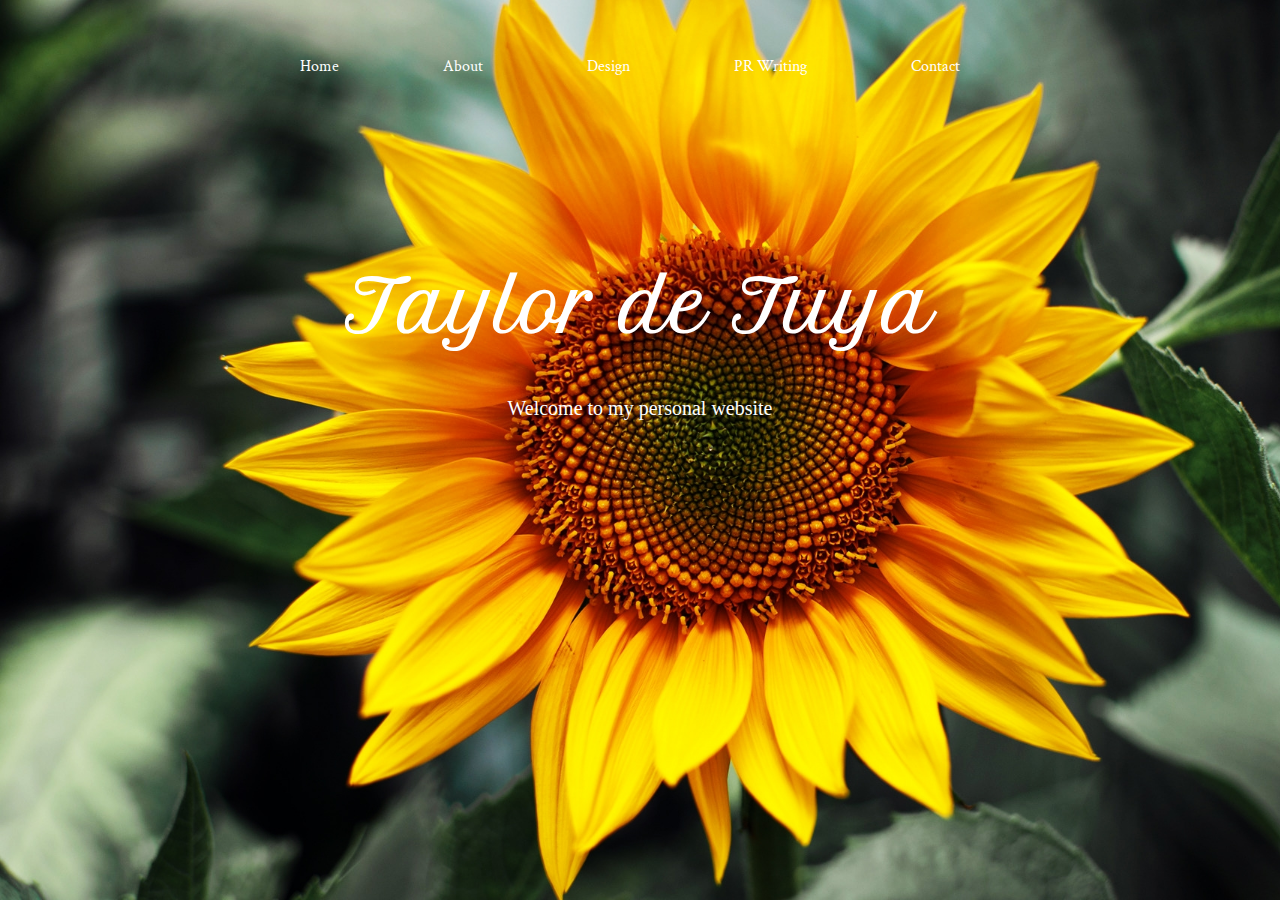
<file: index.html>
<!DOCTYPE html>
<html lang="en">
  <head>
    <meta charset="UTF-8"/>
    <title>Taylor de Tuya</title>
    <meta name="viewport" content="width=device-width, initial-scale=1" />
    <link href="css/mobile.css" rel="stylesheet" media="screen" />
    <link href="css/style.css" rel="stylesheet" media="screen"/>
  </head>

  <body id="index">
      <nav>
        <ul>
          <li><a href="index.html">Home</a></li>
          <li><a href="about.html">About</a></li>
          <li><a href="design.html">Design</a></li>
          <li><a href="writing.html">PR Writing</a></li>
          <li><a href="contact.html">Contact</a></li>
        </ul>
      </nav>

      <main>
        <section id="intro">
        <h1>Taylor de Tuya</h1>
          <p>Welcome to my personal website</p>
        </section>

        <section id="mobile">
          <article>
          <h1>Taylor de Tuya</h1>
            <p>Thank you for visiting my website! Please visit the full website on your desktop or laptop for more info on my design projects, writing samples, and more. For information on my experiece, education, and skills, just click on <a href="http://taylordetuya.me/resume.html">MY RESUME</a>.
          </article>

          <article>
          <h1>Contact me</h1>
            <h2>Phone:</h2>
              <p>(305) 801-3134</p>
          </article>

          <article>
            <h2>Email:</h2>
                <p>TaylordeTuya@yahoo.com</p>
          </article>

          <article>
            <h2>Social Media</h2>
              <p><em>Instagram:</em> <a href="https://www.instagram.com/taylordetuya/">@TaylordeTuya</a></p>
              <p><em>Facebook:</em> <a href="https://www.facebook.com/taylor.detuya">Taylor de Tuya</a></p>
              <p><em>Linked In:</em> <a href="https://www.linkedin.com/in/taylor-de-tuya-17a761a3">Taylor de Tuya</a></p>
          </article>
        </section>

      </main>
  </body>
</html>
</file>
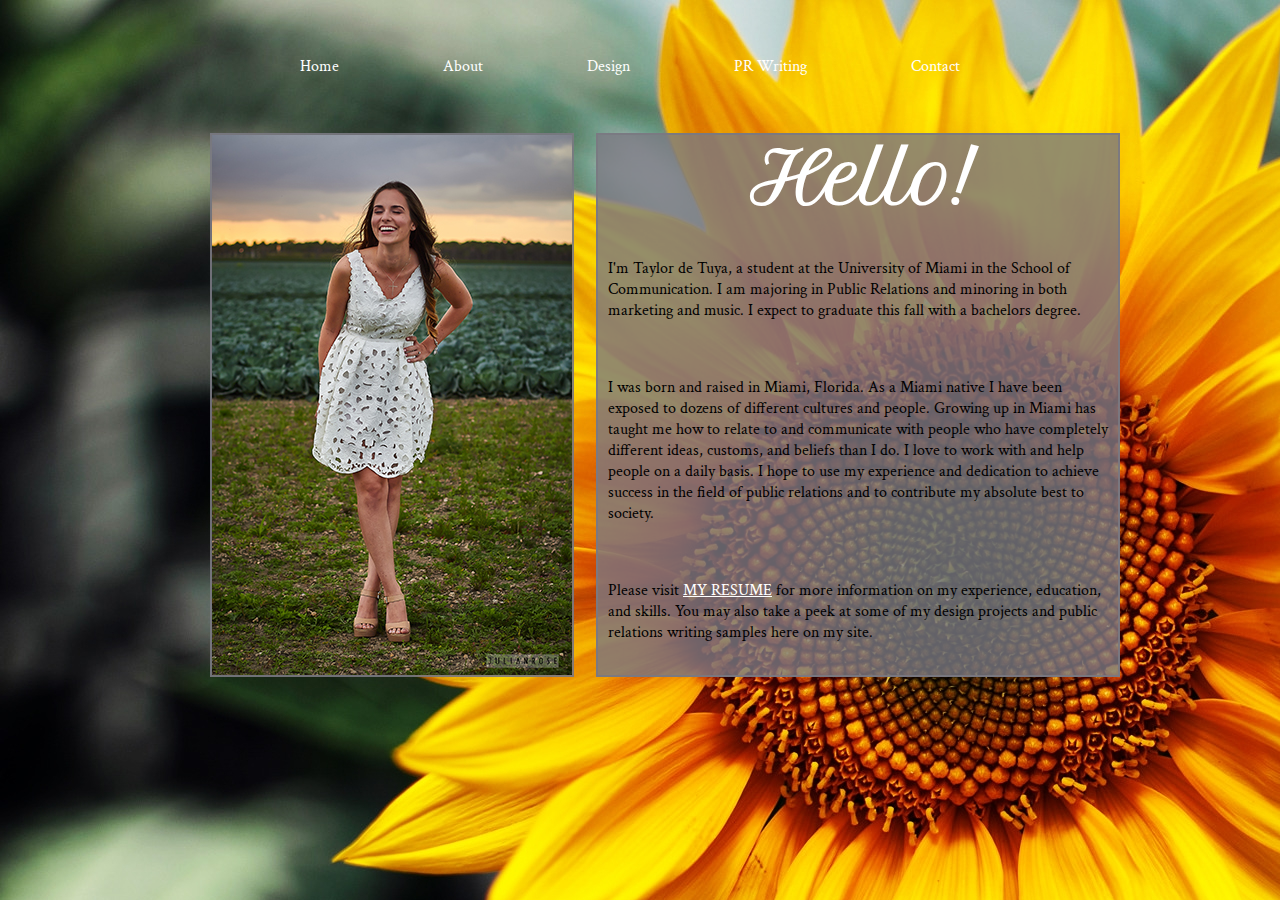
<file: about.html>
<!DOCTYPE html>
<html lang="en">
  <head>
    <meta charset="UTF-8"/>
    <title>About Me</title>
    <meta name="viewport" content="width=device-width, initial-scale=1;" />
    <link href="css/mobile.css" rel="stylesheet" media="screen" />
    <link href="css/style.css" rel="stylesheet" media="screen"/>
  </head>

    <body id="about">
      <nav>
        <ul>
          <li><a href="index.html">Home</a></li>
          <li><a href="about.html">About</a></li>
          <li><a href="design.html">Design</a></li>
          <li><a href="writing.html">PR Writing</a></li>
          <li><a href="contact.html">Contact</a></li>
        </ul>
      </nav>

      <main>
        <section id="bio">
          <h1>Hello!</h1>
            <p>I'm Taylor de Tuya, a student at the University of Miami in the School of Communication. I am majoring in Public Relations and minoring in both marketing and music. I expect to graduate this fall with a bachelors degree.</p>
            <p>I was born and raised in Miami, Florida. As a Miami native I have been exposed to dozens of different cultures and people. Growing up in Miami has taught me how to relate to and communicate with people who have completely different ideas, customs, and beliefs than I do. I love to work with and help people on a daily basis. I hope to use my experience and dedication to achieve success in the field of public relations and to contribute my absolute best to society.</p>
            <p>Please visit <a href="http://taylordetuya.me/resume.html">MY RESUME</a>  for more information on my experience, education, and skills. You may also take a peek at some of my design projects and public relations writing samples here on my site.</p>
        </section>
        <section id="photo">
          <img src="./img/me.jpg" alt="My Photo" />
        </section>
      </main>
  </body>
</html>
</file>
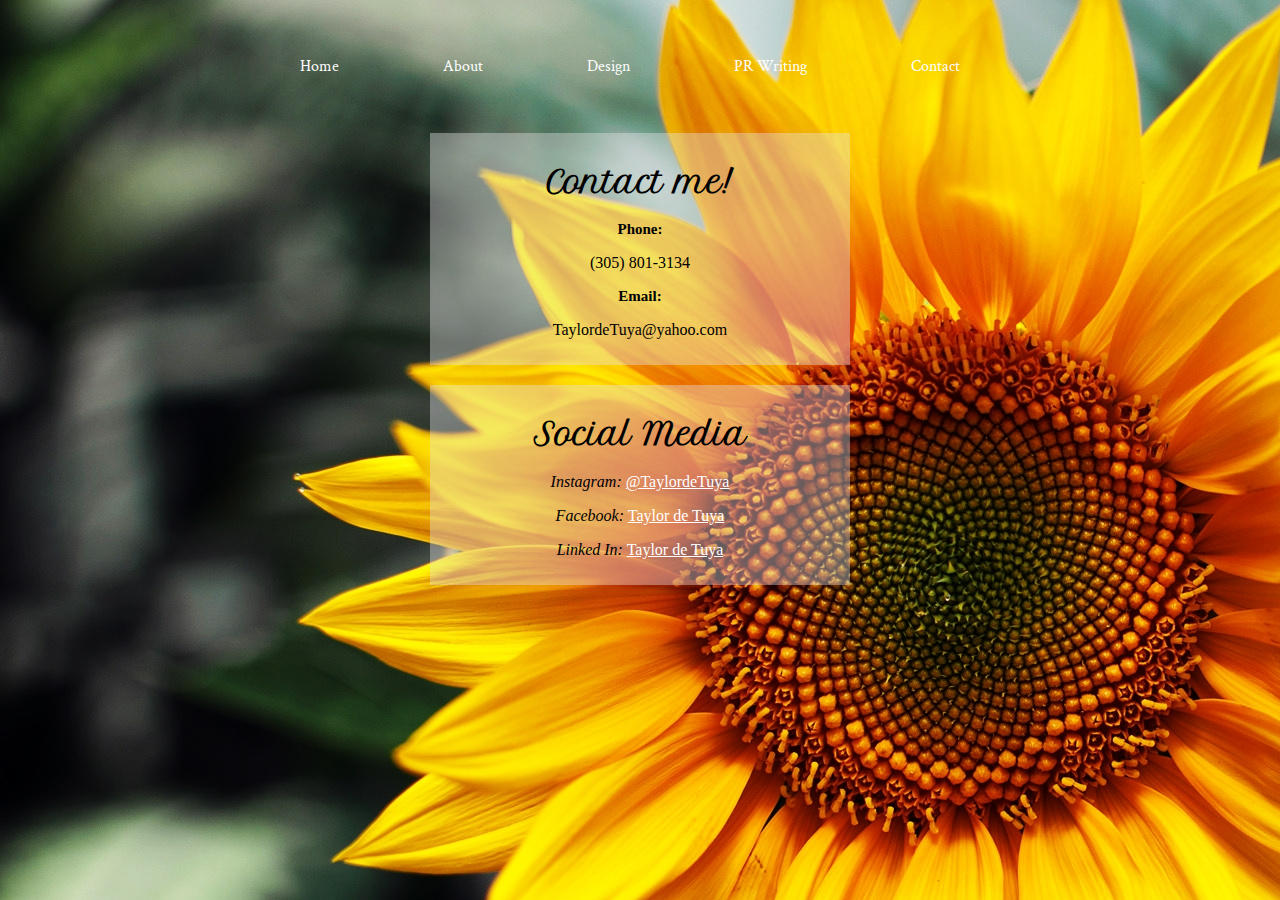
<file: contact.html>
<!DOCTYPE html>
<html lang="en">
  <head>
    <meta charset="UTF-8"/>
    <title>Contact</title>
    <meta name="viewport" content="width=device-width, initial-scale=1;" />
    <link href="css/mobile.css" rel="stylesheet" media="screen" />
    <link href="css/style.css" rel="stylesheet" media="screen"/>
  </head>

    <body id="contact">
      <nav>
        <ul>
          <li><a href="index.html">Home</a></li>
          <li><a href="about.html">About</a></li>
          <li><a href="design.html">Design</a></li>
          <li><a href="writing.html">PR Writing</a></li>
          <li><a href="contact.html">Contact</a></li>
        </ul>
      </nav>

      <main>
        <section id="directcontact">
        <h1>Contact me!</h1>
          <article>
          <h2>Phone:</h2>
            <p>(305) 801-3134</p>
          </article>
          <article>
            <h2>Email:</h2>
              <p>TaylordeTuya@yahoo.com</p>
          </article>
        </section>

        <section id="socialmedia">
        <h1>Social Media</h1>
          <article>
            <p><em>Instagram:</em> <a href="https://www.instagram.com/taylordetuya/">@TaylordeTuya</a></p>
            <p><em>Facebook:</em> <a href="https://www.facebook.com/taylor.detuya">Taylor de Tuya</a></p>
            <p><em>Linked In:</em> <a href="https://www.linkedin.com/in/taylor-de-tuya-17a761a3">Taylor de Tuya</a></p>
        </article>
      </section>
    </main>
  </body>
</html>
</file>
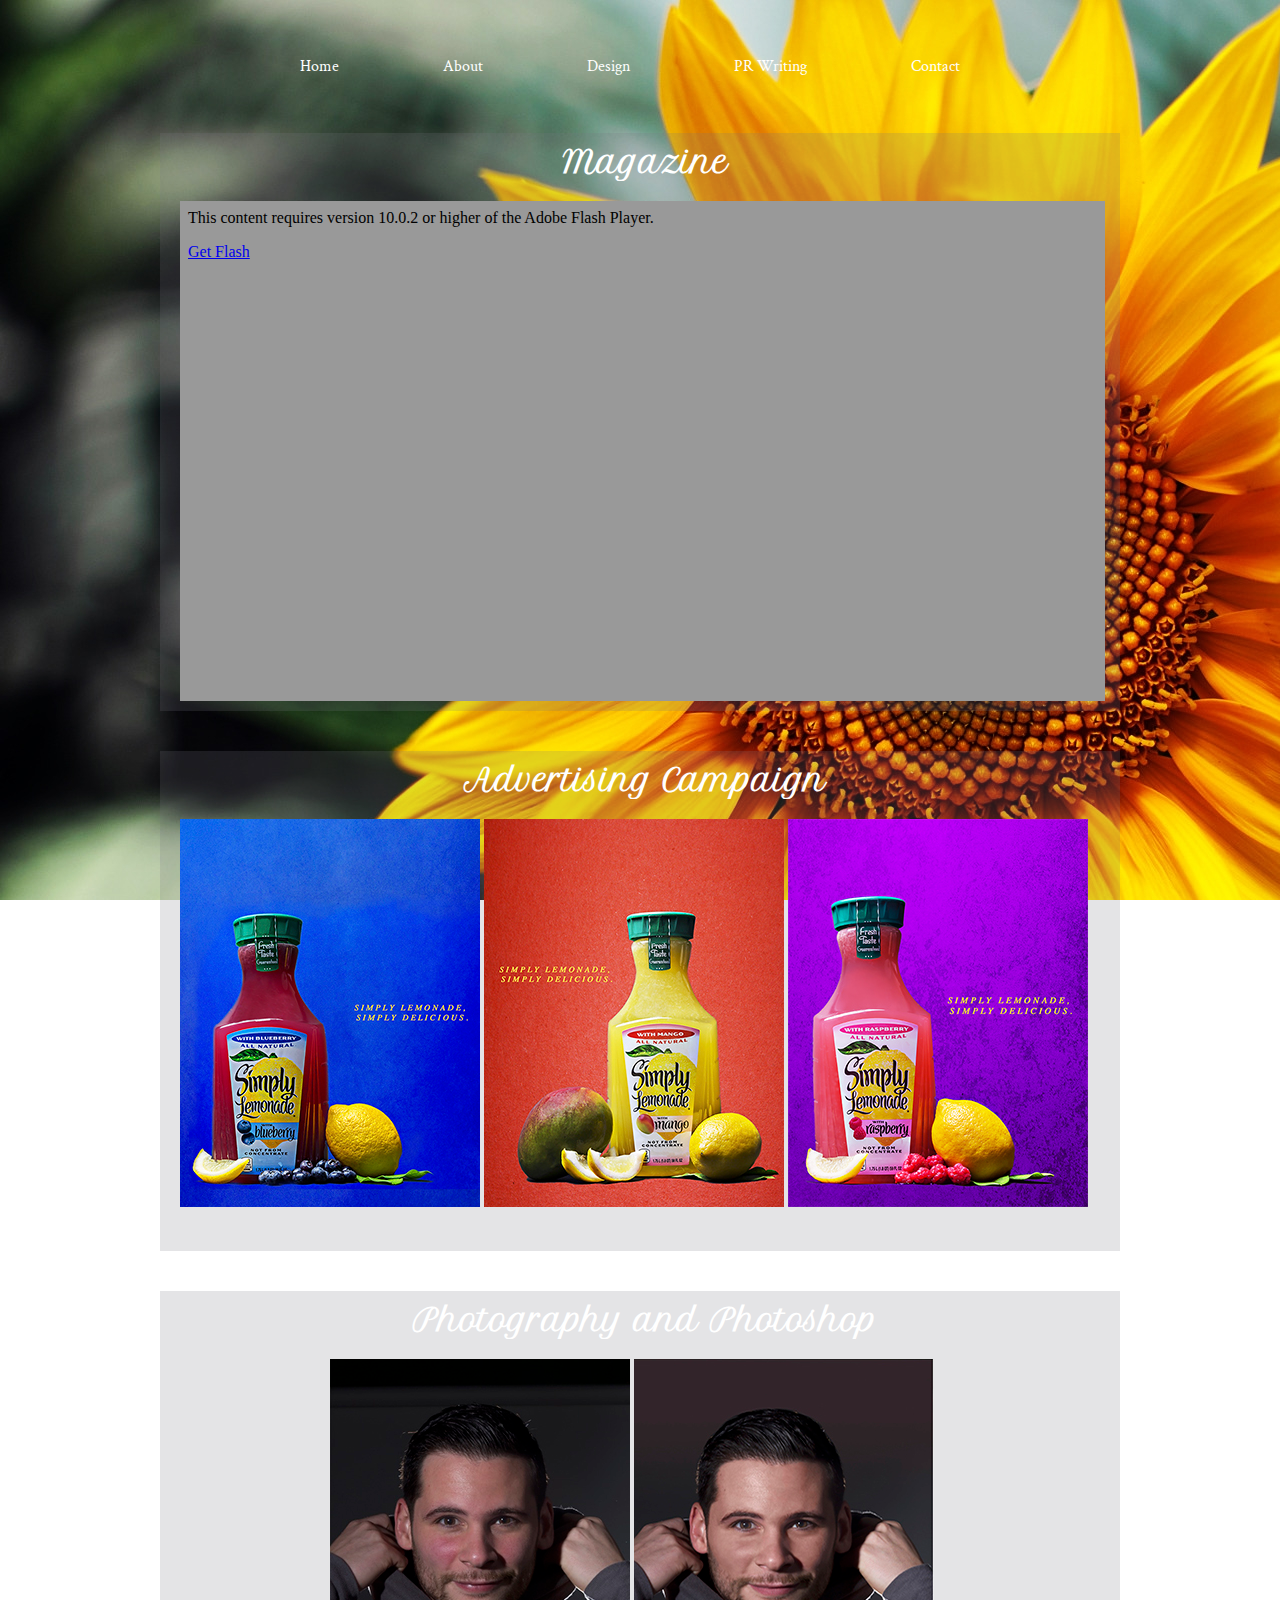
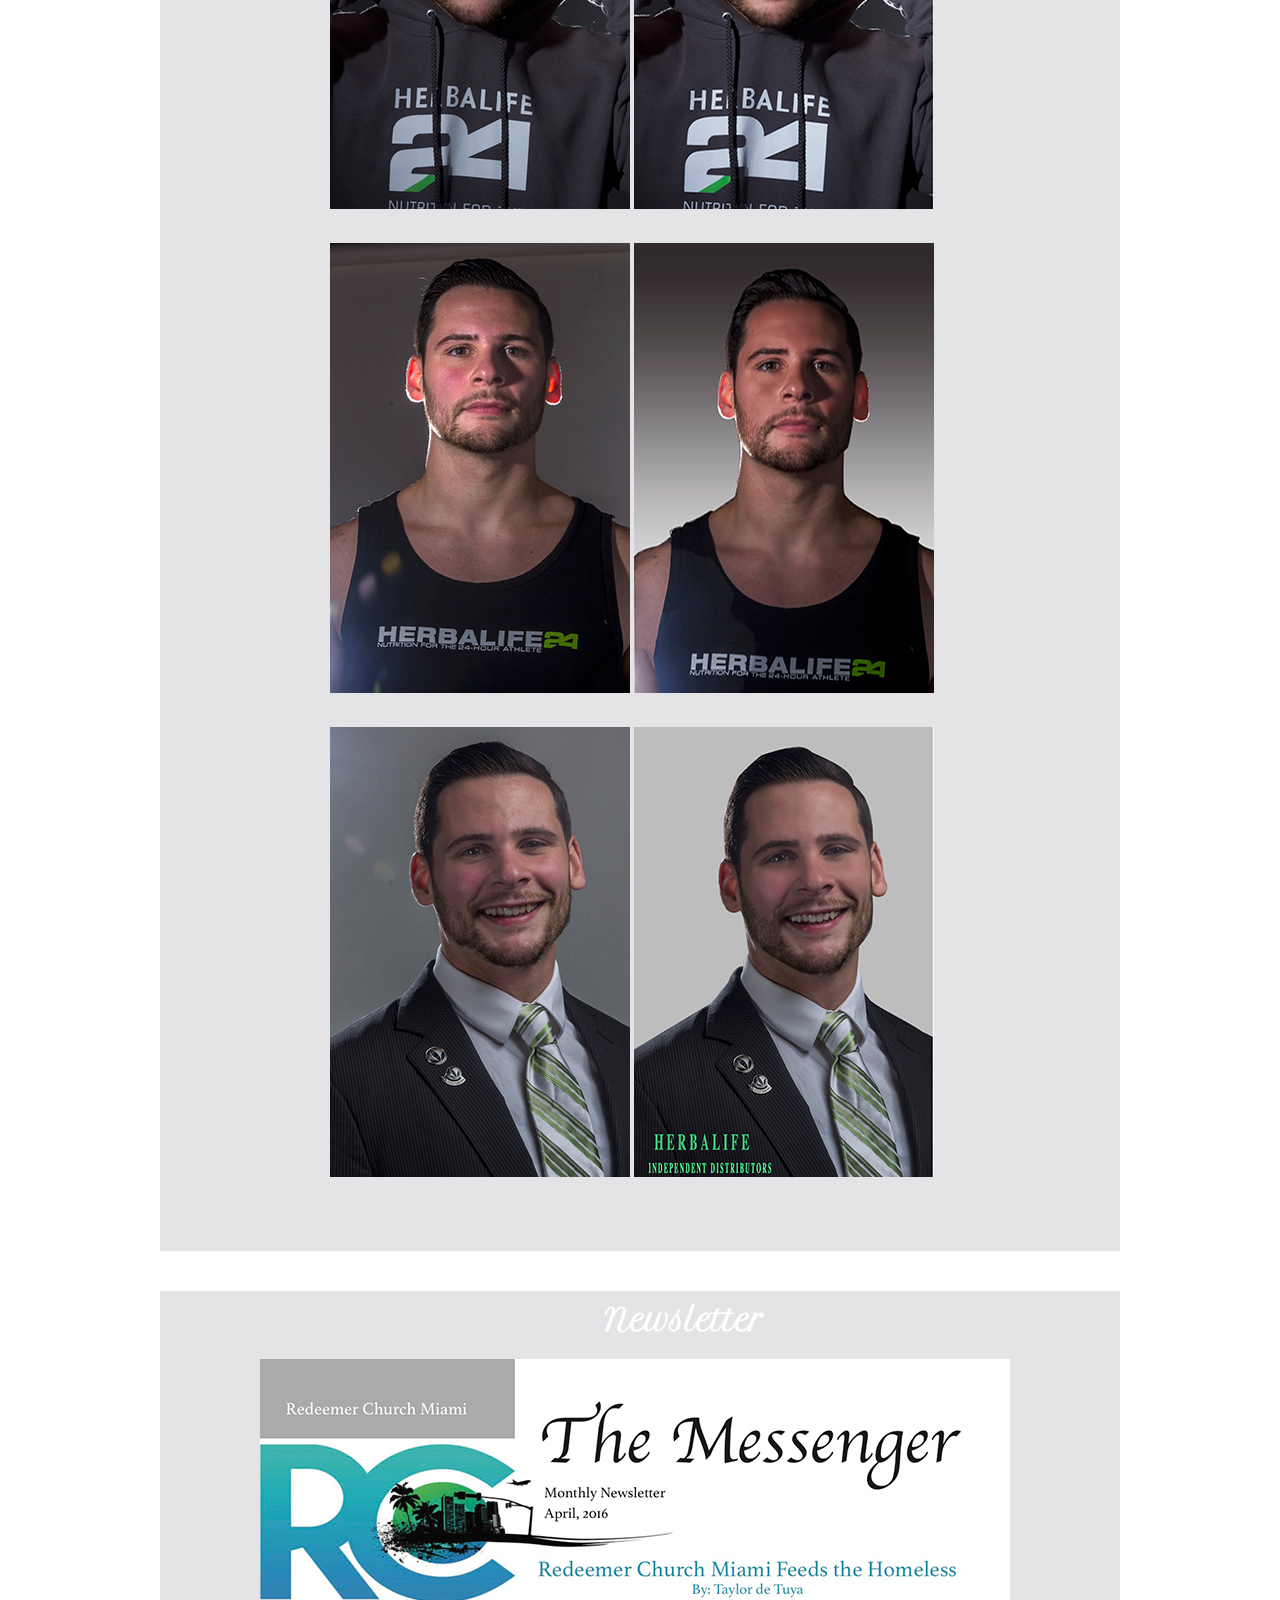
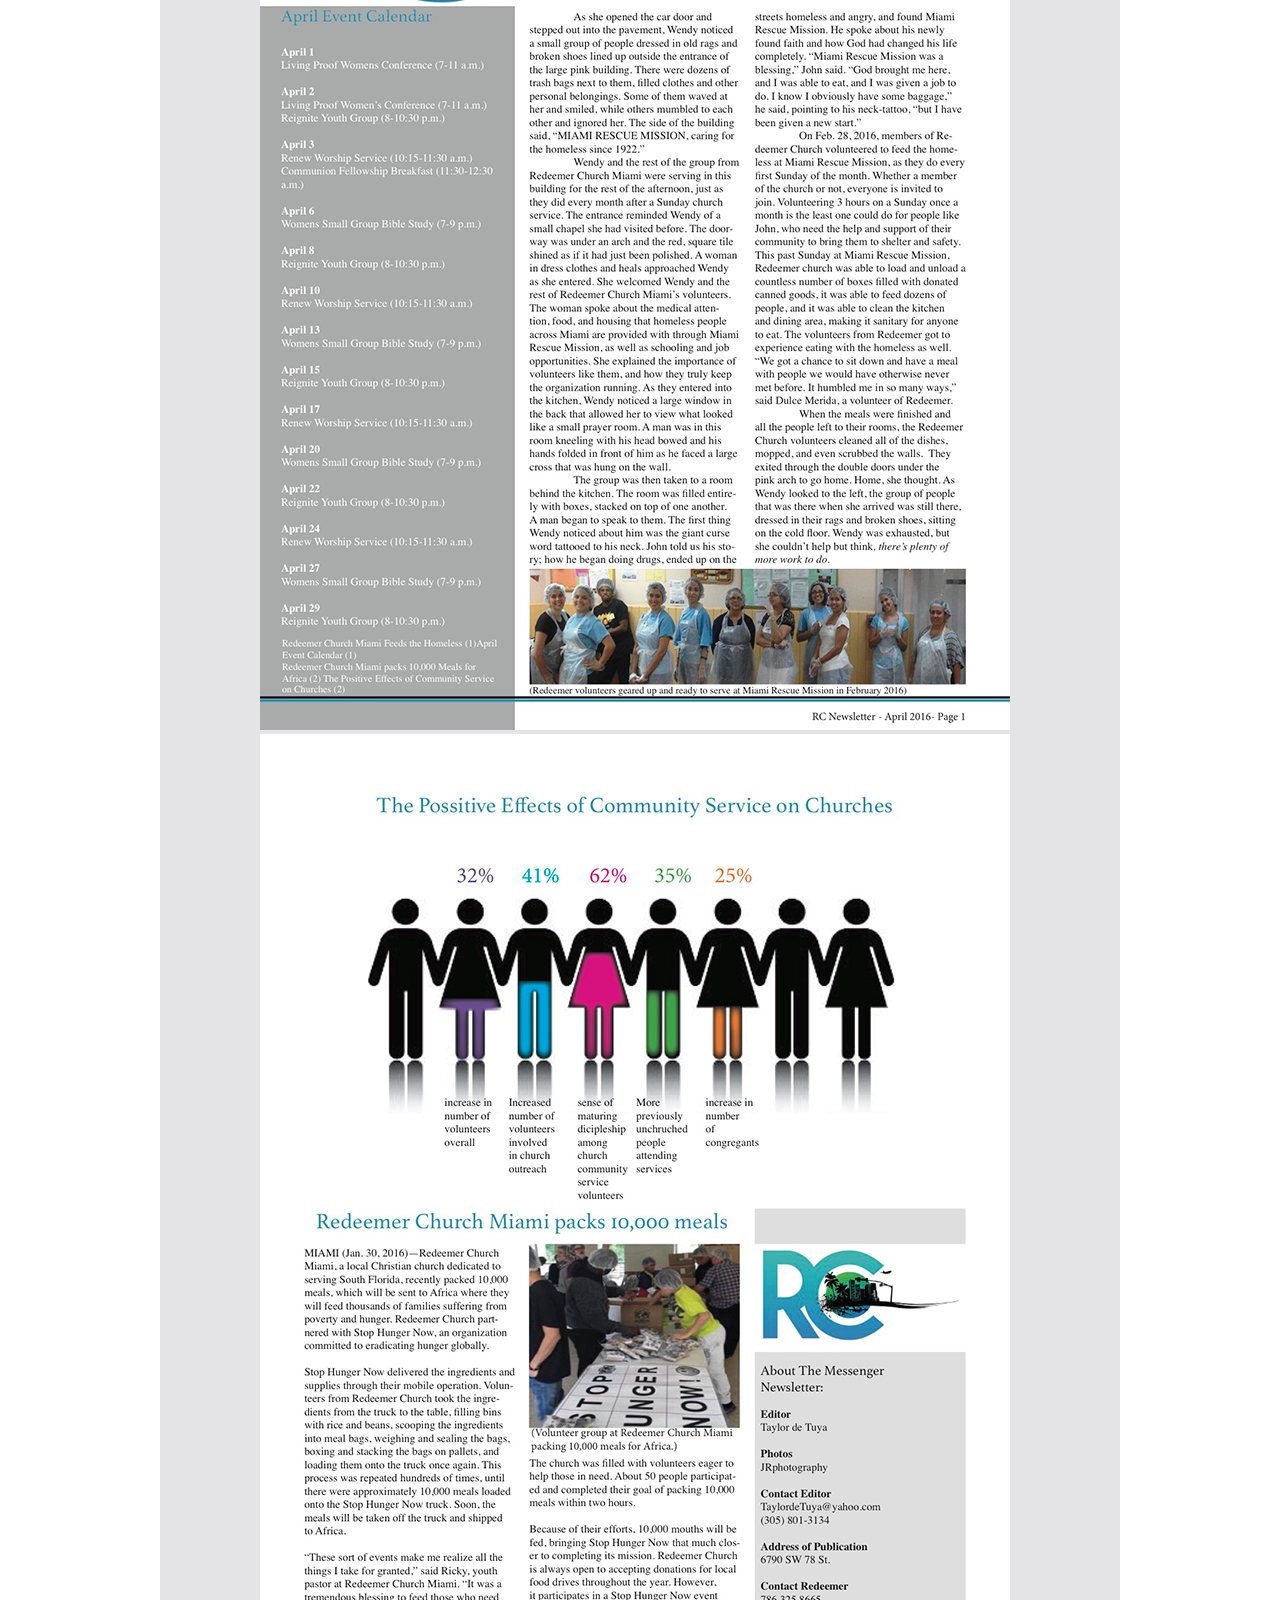
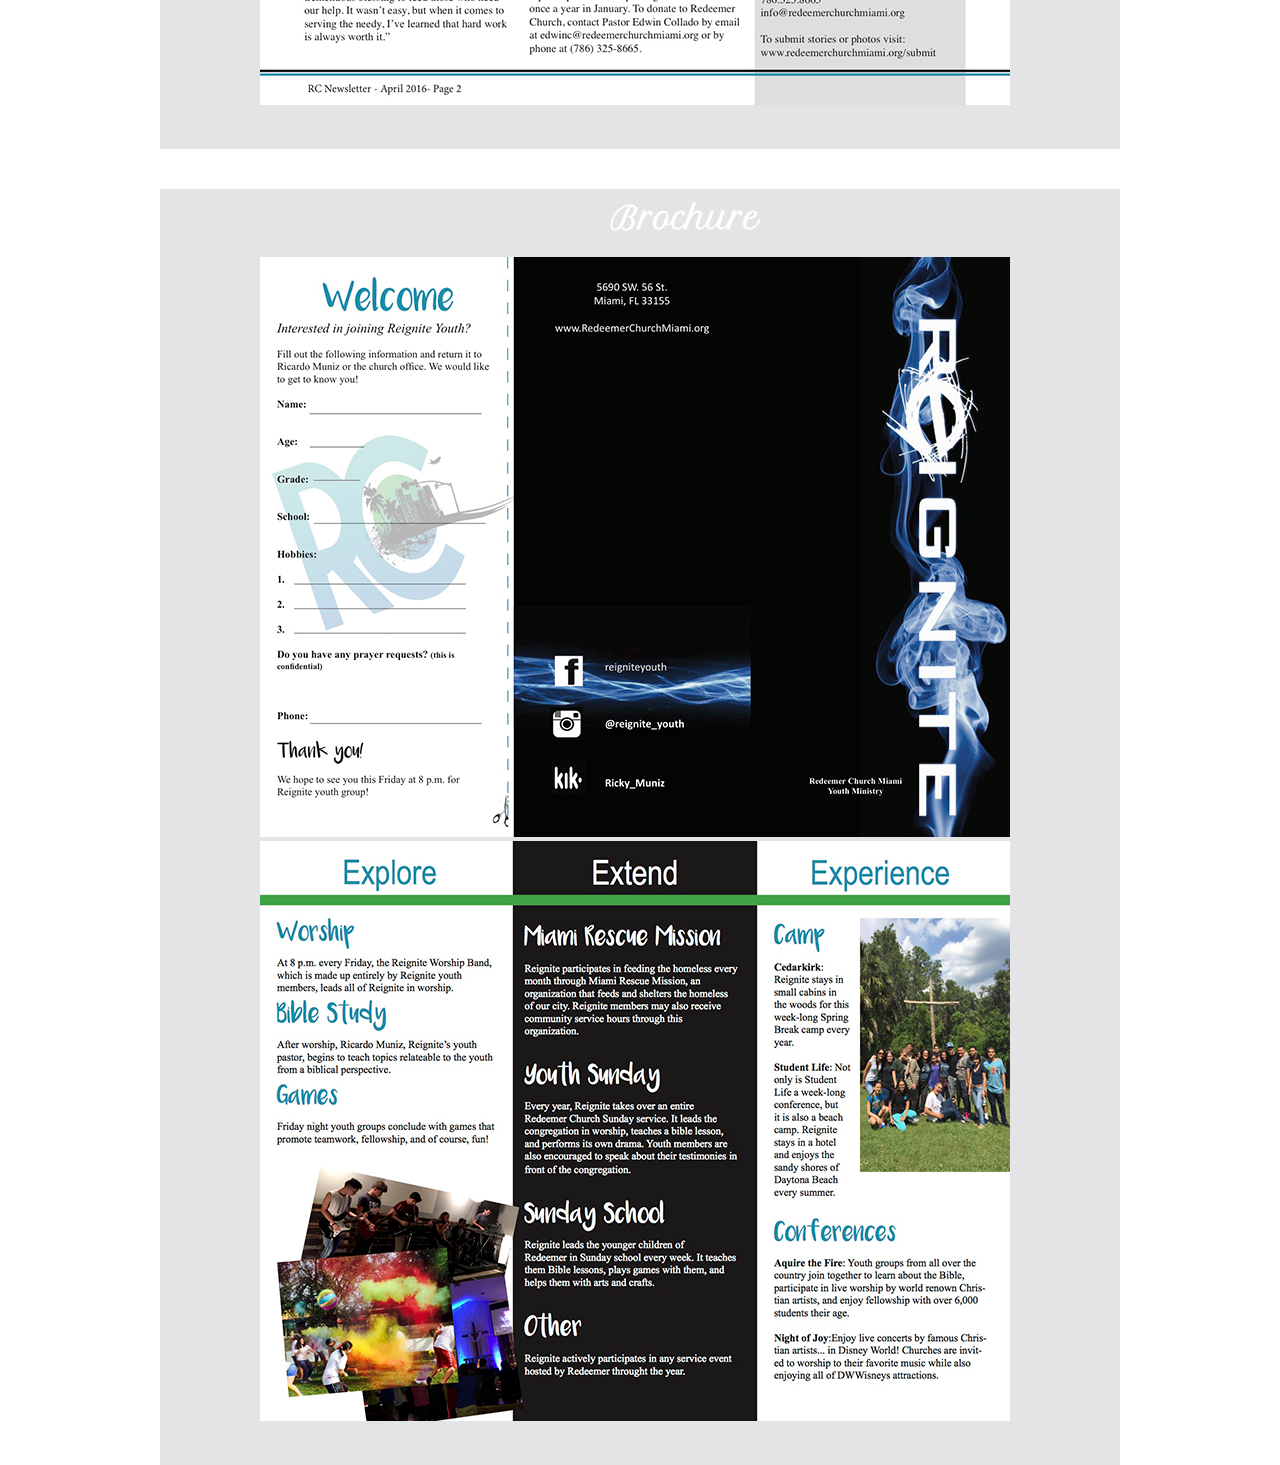
<file: design.html>
<!DOCTYPE html>
<html lang="en">
  <head>
    <meta charset="UTF-8"/>
    <title>Design Projects</title>
    <meta name="viewport" content="width=device-width, initial-scale=1;" />
    <link href="css/mobile.css" rel="stylesheet" media="screen" />
    <link href="css/style.css" rel="stylesheet" media="screen"/>
  </head>

    <body id="design">
      <nav>
        <ul>
          <li><a href="index.html">Home</a></li>
          <li><a href="about.html">About</a></li>
          <li><a href="design.html">Design</a></li>
          <li><a href="writing.html">PR Writing</a></li>
          <li><a href="contact.html">Contact</a></li>
        </ul>
      </nav>

      <main>
        <section id="magazine">
          <h1>Magazine</h1>
            <embed src="../magazineprojectfolder/magazineproject.html">
        </section>

        <section id="juicecampaign">
          <h1>Advertising Campaign</h1>
              <img src="./img/blueberry.jpg" alt="blueberry"/>
              <img src="./img/mango.jpg" alt="mango"/>
              <img src="./img/raspberry.jpg" alt="raspberry"/>
        </section>

        <section id="photography">
          <h1>Photography and Photoshop</h1>
            <div id="photo1">
              <img src="./img/photo1_before.jpg" alt="before1" />
              <img src="./img/photo1_after.jpg" alt="after1" />
            </div>

            <div id="photo2">
              <img src="./img/photo2_before.jpg" alt="before2" />
              <img src="./img/photo2_after.jpg" alt="after2" />
            </div>

            <div id="photo3">
              <img src="./img/photo3_before.jpg" alt="before3" />
              <img src="./img/photo3_after.jpg" alt="after3" />
            </div>
        </section>

        <section id="newsletter">
          <h1>Newsletter</h1>
            <img src="./img/newsletter.jpg" alt="newsletterpg1"/>
            <img src="./img/newsletter2.jpg" alt="newsletterpg2" />
        </section>

        <section id="brochure">
          <h1>Brochure</h1>
            <img src="./img/Brochure.jpg" alt="brochurepg1" />
            <img src="./img/Brochure2.jpg" alt="brochurepg2" />
        </section>

      </main>
  </body>
</html>
</file>
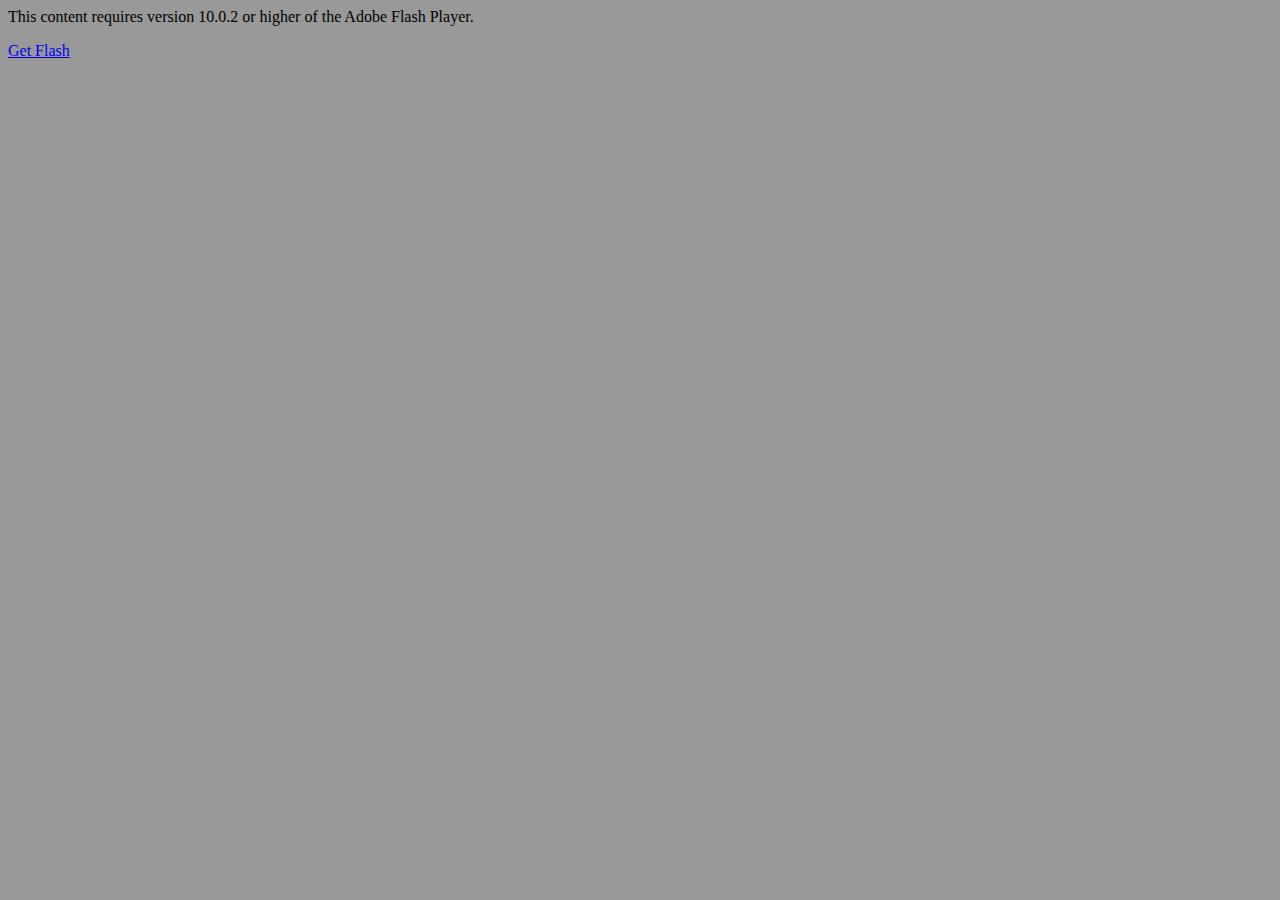
<file: magazineproject.html>
<!-- saved from url=(0013)about:internet -->
<html xmlns="http://www.w3.org/1999/xhtml" xml:lang="en" lang="en">
<head>
<meta http-equiv="Content-Type" content="text/html; charset=utf-8" />
<title>OrganicLivingInteractive_td</title>
<script language="JavaScript" type="text/javascript">
<!--
//v1.7
// Flash Player Version Detection
// Detect Client Browser type
// Copyright 2005-2008 Adobe Systems Incorporated.  All rights reserved.
var isIE  = (navigator.appVersion.indexOf("MSIE") != -1) ? true : false;
var isWin = (navigator.appVersion.toLowerCase().indexOf("win") != -1) ? true : false;
var isOpera = (navigator.userAgent.indexOf("Opera") != -1) ? true : false;
function ControlVersion()
{
	var version;
	var axo;
	var e;
	// NOTE : new ActiveXObject(strFoo) throws an exception if strFoo isn't in the registry
	try {
		// version will be set for 7.X or greater players
		axo = new ActiveXObject("ShockwaveFlash.ShockwaveFlash.7");
		version = axo.GetVariable("$version");
	} catch (e) {
	}
	if (!version)
	{
		try {
			// version will be set for 6.X players only
			axo = new ActiveXObject("ShockwaveFlash.ShockwaveFlash.6");
			
			// installed player is some revision of 6.0
			// GetVariable("$version") crashes for versions 6.0.22 through 6.0.29,
			// so we have to be careful. 
			
			// default to the first public version
			version = "WIN 6,0,21,0";
			// throws if AllowScripAccess does not exist (introduced in 6.0r47)		
			axo.AllowScriptAccess = "always";
			// safe to call for 6.0r47 or greater
			version = axo.GetVariable("$version");
		} catch (e) {
		}
	}
	if (!version)
	{
		try {
			// version will be set for 4.X or 5.X player
			axo = new ActiveXObject("ShockwaveFlash.ShockwaveFlash.3");
			version = axo.GetVariable("$version");
		} catch (e) {
		}
	}
	if (!version)
	{
		try {
			// version will be set for 3.X player
			axo = new ActiveXObject("ShockwaveFlash.ShockwaveFlash.3");
			version = "WIN 3,0,18,0";
		} catch (e) {
		}
	}
	if (!version)
	{
		try {
			// version will be set for 2.X player
			axo = new ActiveXObject("ShockwaveFlash.ShockwaveFlash");
			version = "WIN 2,0,0,11";
		} catch (e) {
			version = -1;
		}
	}
	
	return version;
}
// JavaScript helper required to detect Flash Player PlugIn version information
function GetSwfVer(){
	// NS/Opera version >= 3 check for Flash plugin in plugin array
	var flashVer = -1;
	
	if (navigator.plugins != null && navigator.plugins.length > 0) {
		if (navigator.plugins["Shockwave Flash 2.0"] || navigator.plugins["Shockwave Flash"]) {
			var swVer2 = navigator.plugins["Shockwave Flash 2.0"] ? " 2.0" : "";
			var flashDescription = navigator.plugins["Shockwave Flash" + swVer2].description;
			var descArray = flashDescription.split(" ");
			var tempArrayMajor = descArray[2].split(".");			
			var versionMajor = tempArrayMajor[0];
			var versionMinor = tempArrayMajor[1];
			var versionRevision = descArray[3];
			if (versionRevision == "") {
				versionRevision = descArray[4];
			}
			if (versionRevision[0] == "d") {
				versionRevision = versionRevision.substring(1);
			} else if (versionRevision[0] == "r") {
				versionRevision = versionRevision.substring(1);
				if (versionRevision.indexOf("d") > 0) {
					versionRevision = versionRevision.substring(0, versionRevision.indexOf("d"));
				}
			}
			var flashVer = versionMajor + "." + versionMinor + "." + versionRevision;
		}
	}
	// MSN/WebTV 2.6 supports Flash 4
	else if (navigator.userAgent.toLowerCase().indexOf("webtv/2.6") != -1) flashVer = 4;
	// WebTV 2.5 supports Flash 3
	else if (navigator.userAgent.toLowerCase().indexOf("webtv/2.5") != -1) flashVer = 3;
	// older WebTV supports Flash 2
	else if (navigator.userAgent.toLowerCase().indexOf("webtv") != -1) flashVer = 2;
	else if ( isIE && isWin && !isOpera ) {
		flashVer = ControlVersion();
	}	
	return flashVer;
}
// When called with reqMajorVer, reqMinorVer, reqRevision returns true if that version or greater is available
function DetectFlashVer(reqMajorVer, reqMinorVer, reqRevision)
{
	versionStr = GetSwfVer();
	if (versionStr == -1 ) {
		return false;
	} else if (versionStr != 0) {
		if(isIE && isWin && !isOpera) {
			// Given "WIN 2,0,0,11"
			tempArray         = versionStr.split(" "); 	// ["WIN", "2,0,0,11"]
			tempString        = tempArray[1];			// "2,0,0,11"
			versionArray      = tempString.split(",");	// ['2', '0', '0', '11']
		} else {
			versionArray      = versionStr.split(".");
		}
		var versionMajor      = versionArray[0];
		var versionMinor      = versionArray[1];
		var versionRevision   = versionArray[2];
        	// is the major.revision >= requested major.revision AND the minor version >= requested minor
		if (versionMajor > parseFloat(reqMajorVer)) {
			return true;
		} else if (versionMajor == parseFloat(reqMajorVer)) {
			if (versionMinor > parseFloat(reqMinorVer))
				return true;
			else if (versionMinor == parseFloat(reqMinorVer)) {
				if (versionRevision >= parseFloat(reqRevision))
					return true;
			}
		}
		return false;
	}
}
function AC_AddExtension(src, ext)
{
  if (src.indexOf('?') != -1)
    return src.replace(/\?/, ext+'?'); 
  else
    return src + ext;
}
function AC_Generateobj(objAttrs, params, embedAttrs) 
{ 
  var str = '';
  if (isIE && isWin && !isOpera)
  {
    str += '<object ';
    for (var i in objAttrs)
    {
      str += i + '="' + objAttrs[i] + '" ';
    }
    str += '>';
    for (var i in params)
    {
      str += '<param name="' + i + '" value="' + params[i] + '" /> ';
    }
    str += '</object>';
  }
  else
  {
    str += '<embed ';
    for (var i in embedAttrs)
    {
      str += i + '="' + embedAttrs[i] + '" ';
    }
    str += '> </embed>';
  }
  document.write(str);
}
function AC_FL_RunContent(){
  var ret = 
    AC_GetArgs
    (  arguments, ".swf", "movie", "clsid:d27cdb6e-ae6d-11cf-96b8-444553540000"
     , "application/x-shockwave-flash"
    );
  AC_Generateobj(ret.objAttrs, ret.params, ret.embedAttrs);
}
function AC_SW_RunContent(){
  var ret = 
    AC_GetArgs
    (  arguments, ".dcr", "src", "clsid:166B1BCA-3F9C-11CF-8075-444553540000"
     , null
    );
  AC_Generateobj(ret.objAttrs, ret.params, ret.embedAttrs);
}
function AC_GetArgs(args, ext, srcParamName, classid, mimeType){
  var ret = new Object();
  ret.embedAttrs = new Object();
  ret.params = new Object();
  ret.objAttrs = new Object();
  for (var i=0; i < args.length; i=i+2){
    var currArg = args[i].toLowerCase();    
    switch (currArg){	
      case "classid":
        break;
      case "pluginspage":
        ret.embedAttrs[args[i]] = args[i+1];
        break;
      case "src":
      case "movie":	
        args[i+1] = AC_AddExtension(args[i+1], ext);
        ret.embedAttrs["src"] = args[i+1];
        ret.params[srcParamName] = args[i+1];
        break;
      case "onafterupdate":
      case "onbeforeupdate":
      case "onblur":
      case "oncellchange":
      case "onclick":
      case "ondblclick":
      case "ondrag":
      case "ondragend":
      case "ondragenter":
      case "ondragleave":
      case "ondragover":
      case "ondrop":
      case "onfinish":
      case "onfocus":
      case "onhelp":
      case "onmousedown":
      case "onmouseup":
      case "onmouseover":
      case "onmousemove":
      case "onmouseout":
      case "onkeypress":
      case "onkeydown":
      case "onkeyup":
      case "onload":
      case "onlosecapture":
      case "onpropertychange":
      case "onreadystatechange":
      case "onrowsdelete":
      case "onrowenter":
      case "onrowexit":
      case "onrowsinserted":
      case "onstart":
      case "onscroll":
      case "onbeforeeditfocus":
      case "onactivate":
      case "onbeforedeactivate":
      case "ondeactivate":
      case "type":
      case "codebase":
      case "id":
        ret.objAttrs[args[i]] = args[i+1];
        break;
      case "width":
      case "height":
      case "align":
      case "vspace": 
      case "hspace":
      case "class":
      case "title":
      case "accesskey":
      case "name":
      case "tabindex":
        ret.embedAttrs[args[i]] = ret.objAttrs[args[i]] = args[i+1];
        break;
      default:
        ret.embedAttrs[args[i]] = ret.params[args[i]] = args[i+1];
    }
  }
  ret.objAttrs["classid"] = classid;
  if (mimeType) ret.embedAttrs["type"] = mimeType;
  return ret;
}
// -->
</script>
<script language="JavaScript" type="text/javascript">
<!--
// -----------------------------------------------------------------------------
// Globals
// Major version of Flash required
var requiredMajorVersion = 10;
// Minor version of Flash required
var requiredMinorVersion = 0;
// Revision of Flash required
var requiredRevision = 2;
// -----------------------------------------------------------------------------
// -->
</script>
</head>
<body bgcolor="#999999">
<!--url's used in the movie-->
<!--text used in the movie-->
<script language="JavaScript" type="text/javascript">
<!--
var hasRightVersion = DetectFlashVer(requiredMajorVersion, requiredMinorVersion, requiredRevision);
if(hasRightVersion) {  // if we've detected an acceptable version
	// embed the flash movie
	AC_FL_RunContent(
		'codebase', 'http://download.macromedia.com/pub/shockwave/cabs/flash/swflash.cab#version=10,0,2,0',
		'width', '1055',
		'height', '780',
		'src', 'OrganicLivingInteractive_td',
		'quality', 'high',
		'pluginspage', 'http://www.adobe.com/go/getflashplayer',
		'align', 'middle',
		'play', 'false',
		'loop', 'false',
		'scale', 'noscale',
		'wmode', 'window',
		'devicefont', 'false',
		'id', 'OrganicLivingInteractive_td',
		'bgcolor', '#999999',
		'name', 'OrganicLivingInteractive_td',
		'menu', 'true',
		'allowFullScreen', 'true',
		'allowScriptAccess','sameDomain',
		'movie', 'OrganicLivingInteractive_td',
		'salign', ''
		); //end AC code
} else {  // flash is too old or we can't detect the plugin
	var alternateContent = '<p>This content requires version '
		+ requiredMajorVersion + '.' + requiredMinorVersion + '.' + requiredRevision + ' '
		+ 'or higher of the Adobe Flash Player.</p>'
		+ '<a href="http://www.adobe.com/go/getflashplayer/">Get Flash</a>';
	document.write(alternateContent);  // insert non-flash content
}
// -->
</script>
<noscript>
  	This content requires the Adobe Flash Player.
  	<a href="http://www.adobe.com/go/getflashplayer/">Get Flash</a>
</noscript>
</body>
</html>
</file>
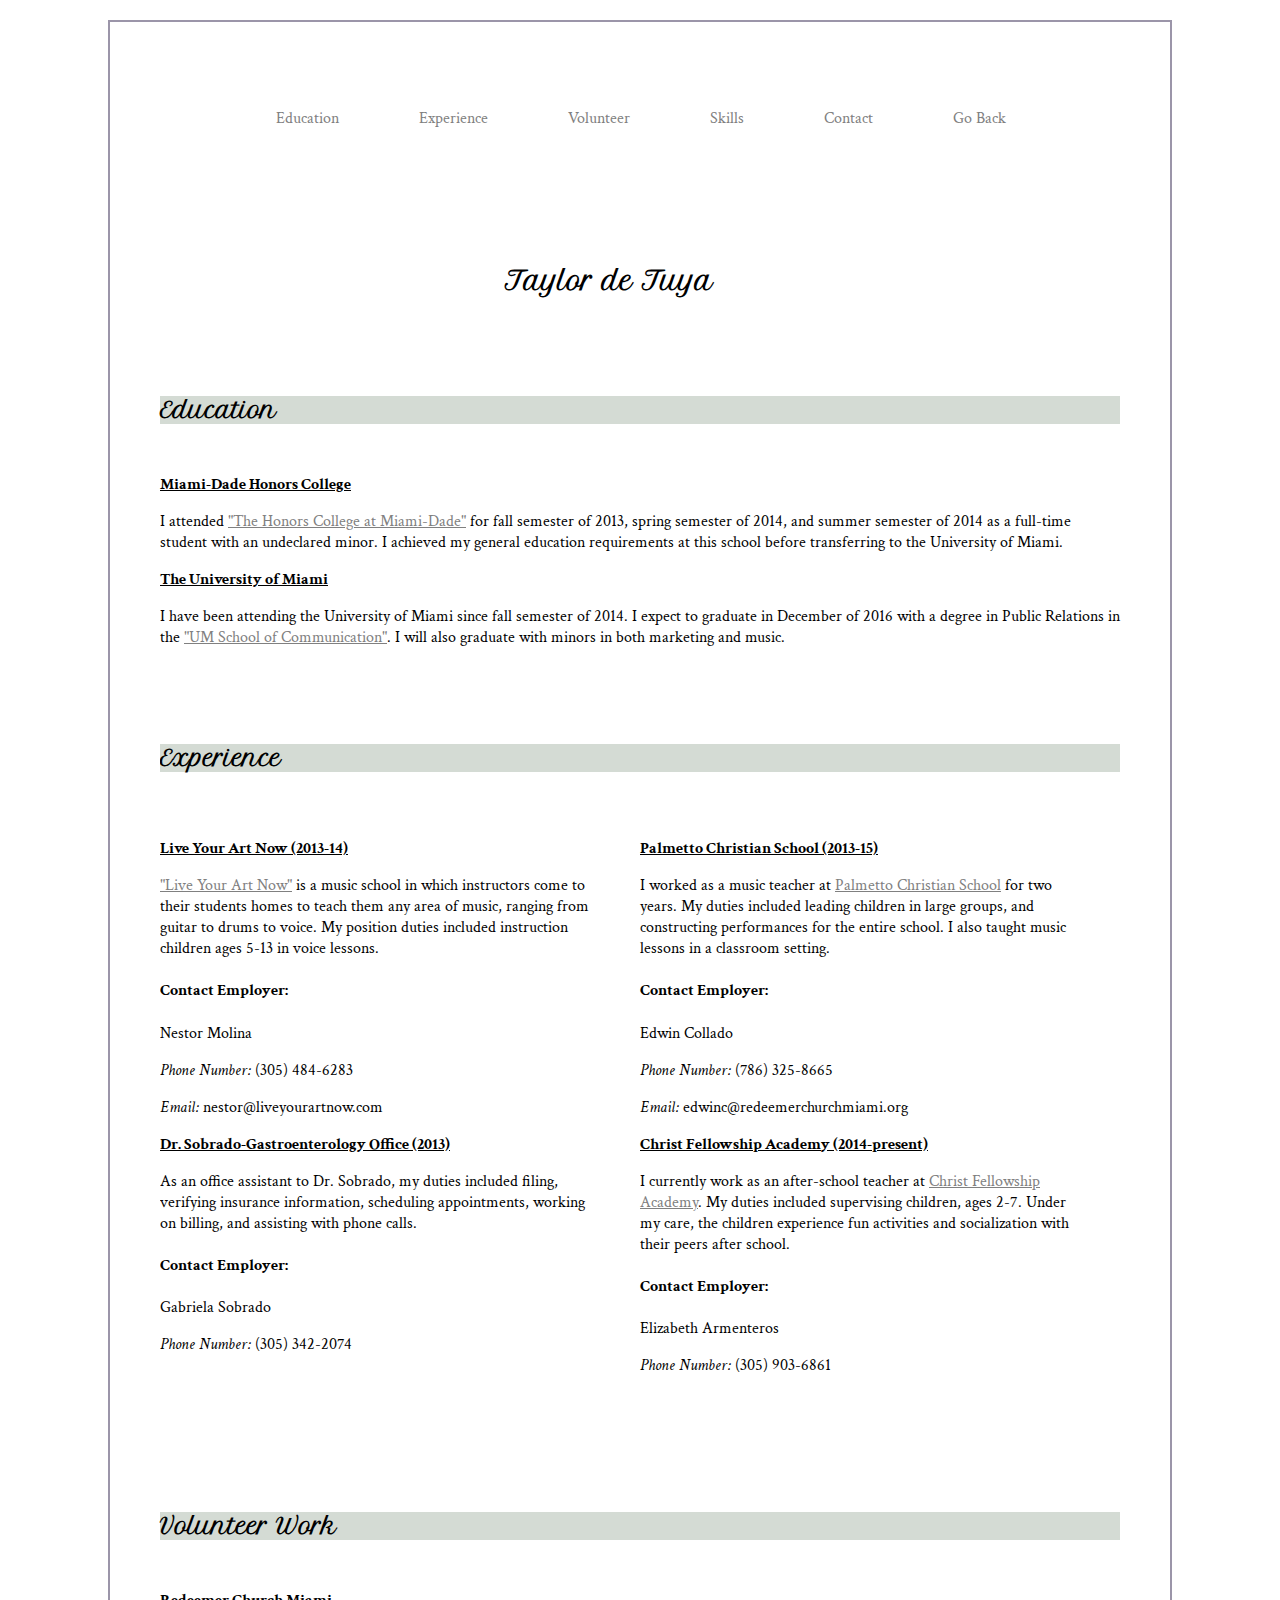
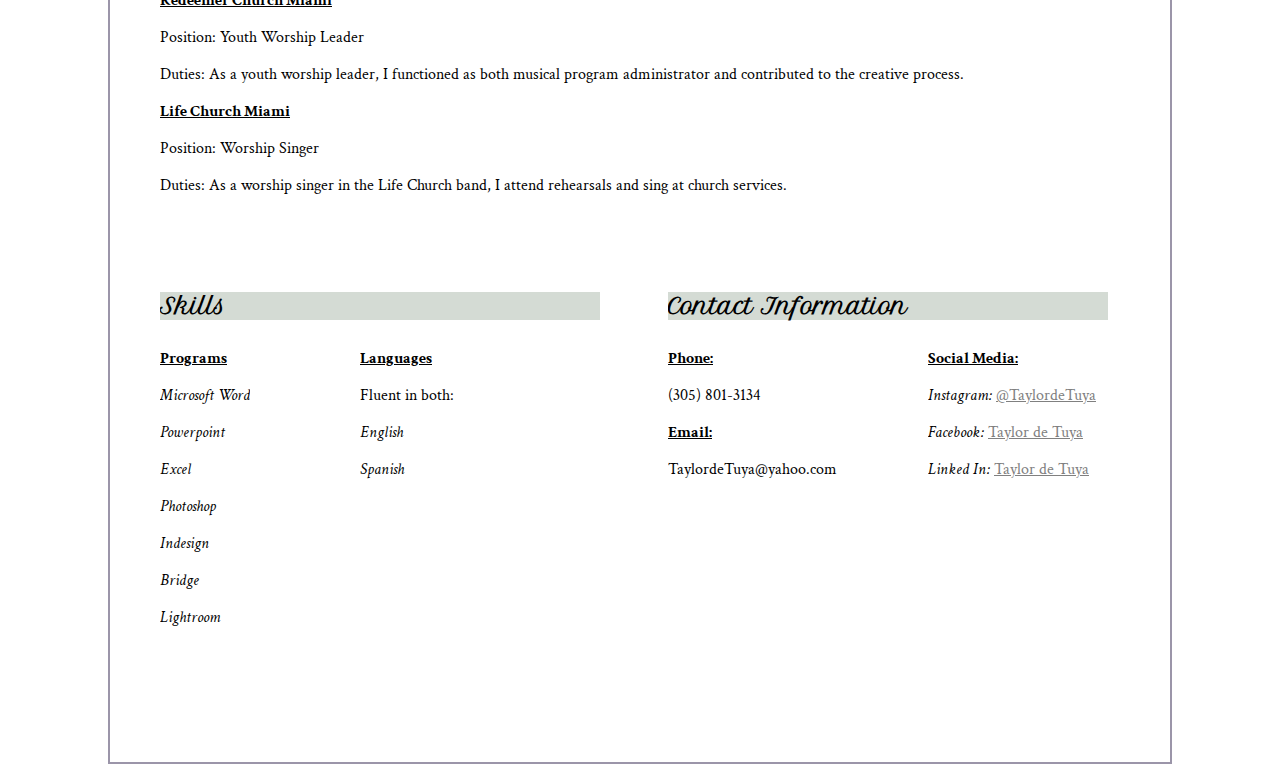
<file: resume.html>
<!DOCTYPE html><html lang="en">  <head>    <meta charset="UTF-8"/>    <title>My Resume</title>    <link href="css/resumestyle.css" rel="stylesheet" media="screen"/>    <link href="css/print.css" rel="stylesheet" media="print"/>  </head>  <body>    <div id="wrap">      <nav>        <ul>          <li><a href="#education">Education</a></li>          <li><a href="#experience">Experience</a></li>          <li><a href="#volunteerwork">Volunteer</a></li>          <li><a href="#skills">Skills</a></li>          <li><a href="#contact">Contact</a></li>          <li><a href="index.html">Go Back</a></li>        </ul>      </nav>    <main>     <h1>Taylor de Tuya</h1>        <section id="education">          <h2>Education</h2>            <article>              <h3>Miami-Dade Honors College</h3>              <p>I attended <a href="https://www.mdc.edu/honorsCollege/">"The Honors College at Miami-Dade"</a> for fall semester of 2013, spring semester of 2014, and summer semester of 2014 as a full-time student with an undeclared minor. I achieved my general education requirements at this school before transferring to the University of Miami.</p>            </article>            <article>              <h3>The University of Miami</h3>              <p>I have been attending the University of Miami since fall semester of 2014. I expect to graduate in December of 2016 with a degree in Public Relations in the <a href="http://com.miami.edu/">"UM School of Communication"</a>. I will also graduate with minors in both marketing and music.</p>            </article>        </section>        <section id="experience">          <h2>Experience</h2>            <div id="leftcol">            <article>              <h3>Live Your Art Now (2013-14)</h3>                <p><a href="https://www.facebook.com/LiveYourArtNow/html/">"Live Your Art Now"</a> is a music school in which instructors come to their students homes to teach them any area of music, ranging from guitar to drums to voice. My position duties included instruction children ages 5-13 in voice lessons.</p>                <h4>Contact Employer:</h4>                  <p>Nestor Molina</p>                  <p><em>Phone Number:</em> (305) 484-6283</p>                  <p><em>Email:</em> nestor@liveyourartnow.com</p>            </article>            <article>              <h3>Dr. Sobrado-Gastroenterology Office (2013)</h3>                <p>As an office assistant to Dr. Sobrado, my duties included filing, verifying insurance information, scheduling appointments, working on billing, and assisting with phone calls.                <h4>Contact Employer:</h4>                  <p>Gabriela Sobrado</p>                  <p><em>Phone Number:</em> (305) 342-2074</p>            </article>            </div>            <div id="rightcol">            <article>              <h3>Palmetto Christian School (2013-15)</h3>                <p>I worked as a music teacher at <a href="http://www.palmettopresbyterian.org/palmetto-preschool">Palmetto Christian School</a> for two years. My duties included leading children in large groups, and constructing performances for the entire school. I also taught music lessons in a classroom setting.</p>                <h4>Contact Employer:</h4>                  <p>Edwin Collado</p>                  <p><em>Phone Number:</em> (786) 325-8665</p>                  <p><em>Email:</em> edwinc@redeemerchurchmiami.org</p>            </article>            <article>              <h3>Christ Fellowship Academy (2014-present)</h3>                <p>I currently work as an after-school teacher at <a href="http://cfacademy.org/">Christ Fellowship Academy</a>. My duties included supervising children, ages 2-7. Under my care, the children experience fun activities and socialization with their peers after school.</p>                <h4>Contact Employer:</h4>                  <p>Elizabeth Armenteros</p>                  <p><em>Phone Number:</em> (305) 903-6861</p>            </article>            </div>        </section>        <section id="volunteerwork">          <h2>Volunteer Work</h2>          <div id="redeemer">            <article>              <h3>Redeemer Church Miami</h3>                <p>Position: Youth Worship Leader<p>                <p>Duties: As a youth worship leader, I functioned as both musical program administrator and contributed to the creative process.</p>            </article>          </div>          <div id="lifechurch">            <article>              <h3>Life Church Miami</h3>                <p>Position: Worship Singer</p>                <p>Duties: As a worship singer in the Life Church band, I attend rehearsals and sing at church services.</p>            </article>          </div>        </section>        <section id='skills'>          <h2>Skills</h2>          <div id="language">
            <article>
              <h3>Languages</h3>                <p>Fluent in both:</p>                <p><em>English</em></p>                <p><em>Spanish</em></p>
            </article>
            </div>

            <div id="programs">
            <article>
              <h3>Programs</h3>                  <p><em>Microsoft Word</em></p>                  <p><em>Powerpoint</em></p>                  <p><em>Excel</em></p>                  <p><em>Photoshop</em></p>                  <p><em>Indesign</em></p>                  <p><em>Bridge</em></p>                  <p><em>Lightroom</em></p>
            </article>
            </div>
        </section>        <section id="contact">          <h2>Contact Information</h2>            <div id="socialmedia">
            <article>
              <h3>Social Media:</h3>                <p><em>Instagram:</em> <a href="https://www.instagram.com/taylordetuya/">@TaylordeTuya</a></p>                <p><em>Facebook:</em> <a href="https://www.facebook.com/taylor.detuya">Taylor de Tuya</a></p>                <p><em>Linked In:</em> <a href="https://www.linkedin.com/in/taylor-de-tuya-17a761a3">Taylor de Tuya</a></p>
            </article>            </div>

            <div id="directcontact">
            <article>
              <h3>Phone:</h3>                <p>(305) 801-3134</p>            </article>            <article>              <h3>Email:</h3>                <p>TaylordeTuya@yahoo.com</p>
            </article>
            </div>
        </section>      </main>    </div>  </body></html>
</file>
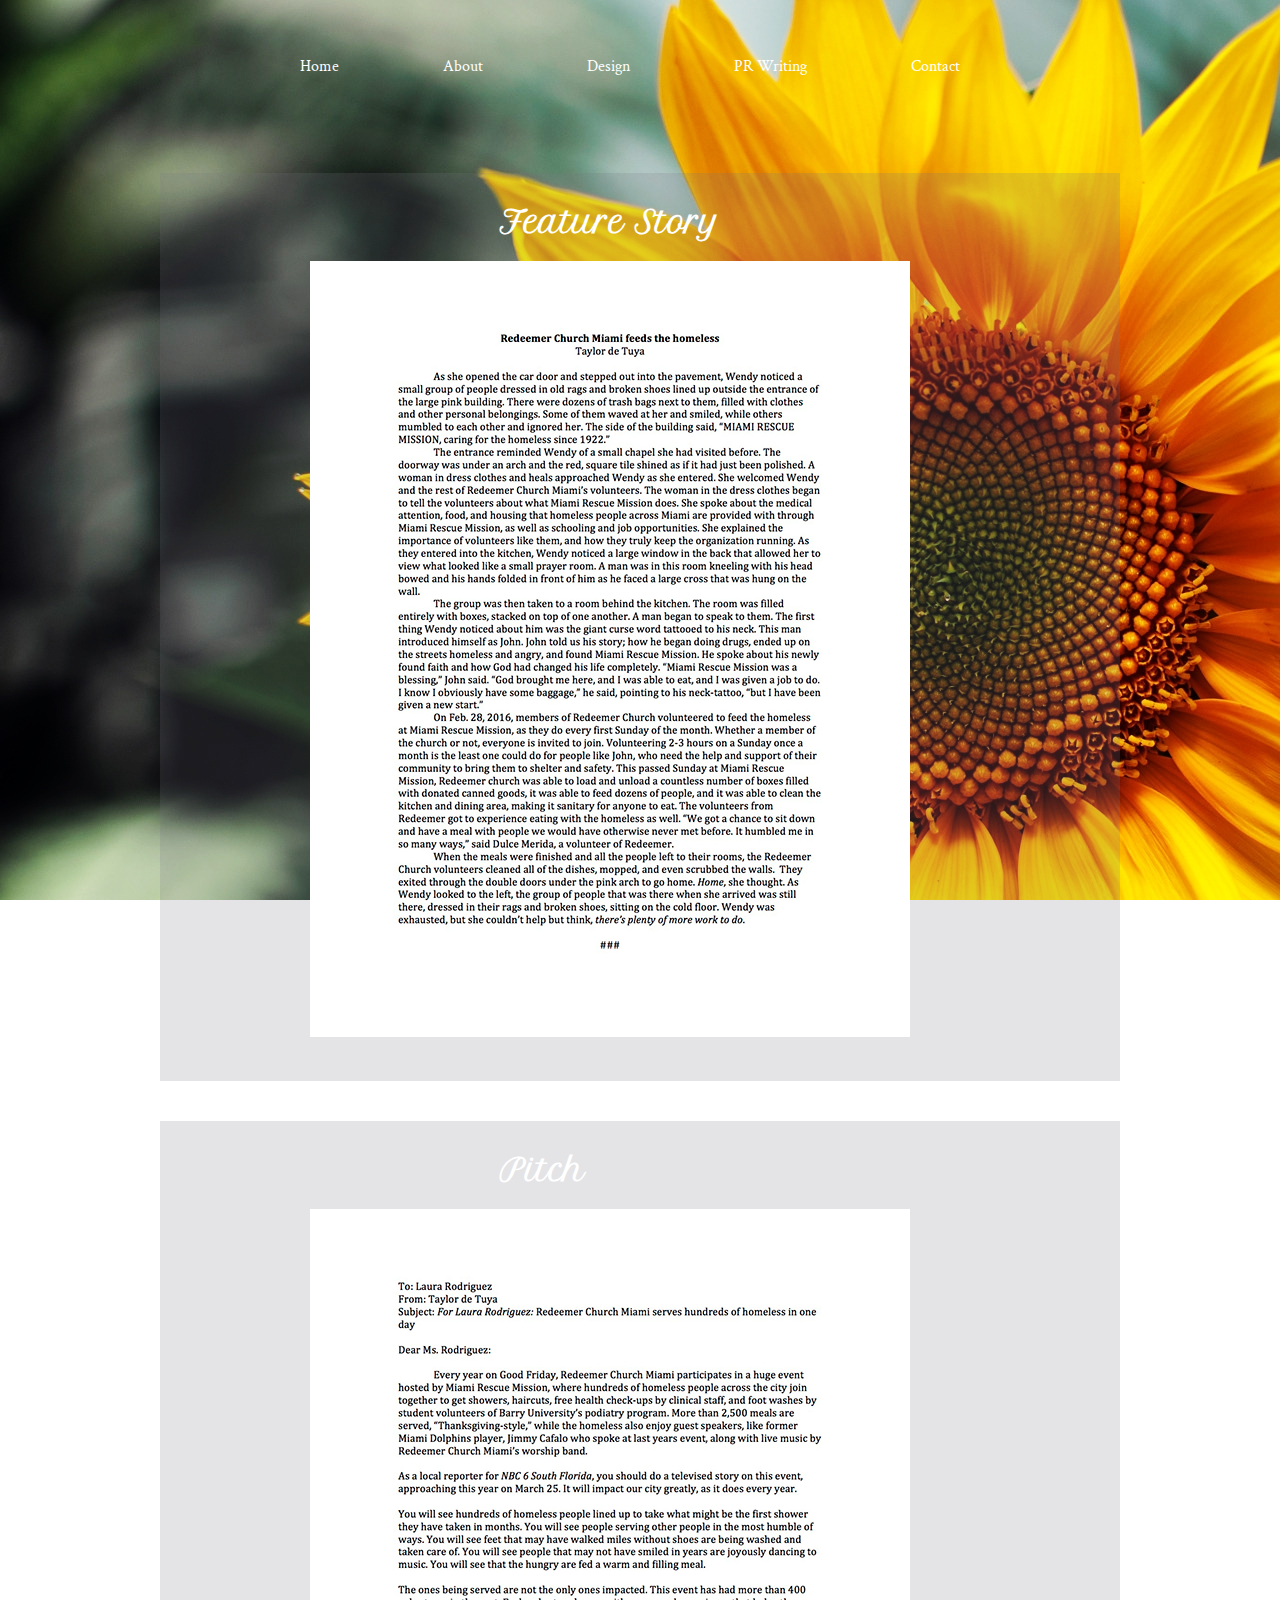
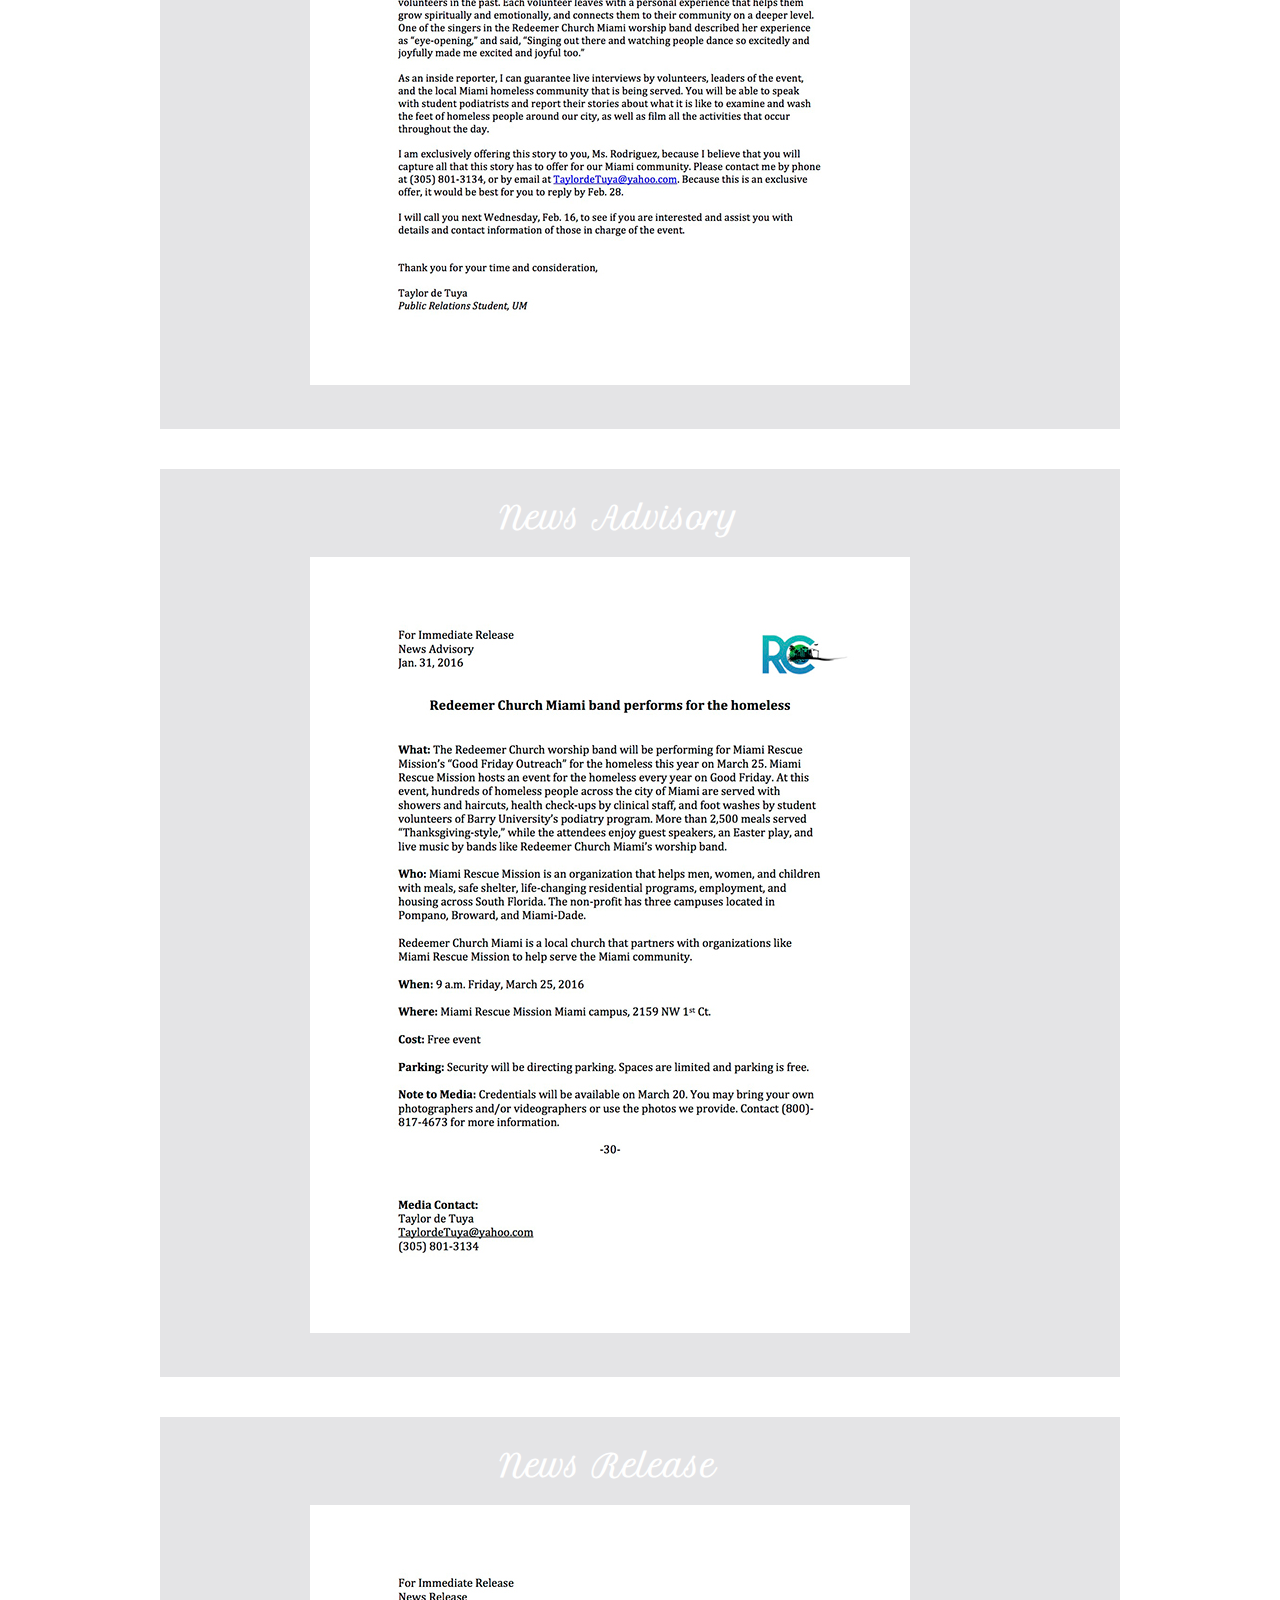
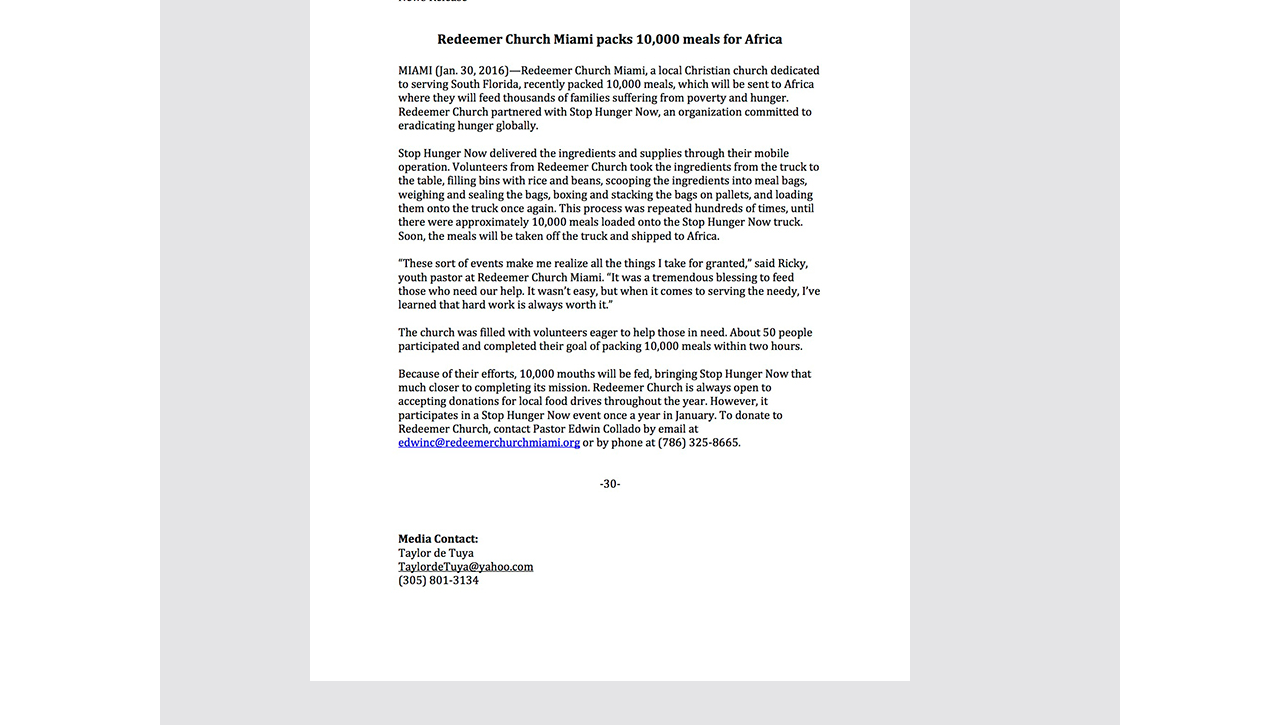
<file: writing.html>
<!DOCTYPE html>
<html lang="en">
  <head>
    <meta charset="UTF-8"/>
    <title>Public Relations Writing</title>
    <meta name="viewport" content="width=device-width, initial-scale=1;" />
    <link href="css/mobile.css" rel="stylesheet" media="screen" />
    <link href="css/style.css" rel="stylesheet" media="screen"/>
  </head>

    <body id="writing">
      <nav>
        <ul>
          <li><a href="index.html">Home</a></li>
          <li><a href="about.html">About</a></li>
          <li><a href="design.html">Design</a></li>
          <li><a href="writing.html">PR Writing</a></li>
          <li><a href="contact.html">Contact</a></li>
        </ul>
      </nav>

      <main>
        <section id="featurestory">
        <h1>Feature Story</h1>
          <img src="./img/featurestory.jpg" alt="Feature Story" />
        </section>

        <section id="pitch">
        <h1>Pitch</h1>
          <img src="./img/pitch.jpg" alt="Pitch" />
        </section>

        <section id="newsadvisory">
          <h1>News Advisory</h1>
          <img src="./img/newsadvisory.jpg" alt="News Advisory" />
        </section>

        <section id="newsrelease">
          <h1>News Release</h1>
          <img src="./img/newsrelease.jpg" alt="newsrelease" />
        </section>

    </main>
  </body>
</html>
</file>
<file: css/mobile.css>
@media (max-width: 600px) {

body {
  font-family: 'Crimson Text', serif;
  font-size: 12px;
  background-image: url("../img/mobilebackground.jpg");
  background-size: cover;
}

/*nav*/
#index nav {
display: none;
}

#index #intro {
 display: none;
}

#index #mobile {
  display: block;
  margin: 0 auto;
  width: 350px;
  height: 900px;
  margin-top: 20px;
  margin-bottom: 20px;
  padding-top: 10px;
  background-color: rgba(122, 121, 130, 0.4);
  /*border: 2px solid rgba(122, 121, 130, 0.5);*/
  overflow: auto;
}

#about {
display: none;
}

#about img {
display: none;
}

#bio {
display: none;
}

#design {
display: none;
}

#writing {
display: none;
}

#contact {
display: none;
}

}
</file>
<file: css/style.css>
@import url(https://fonts.googleapis.com/css?family=Petit+Formal+Script|Crimson+Text);


 body {
  max-width: 960px;
  min-width: 50px;
  margin: 0 auto;
  display: block;
  overflow: none;
}

/*nav*/
nav, ul {
list-style-type: none;
}

nav, li {
display: inline-block;
margin: 0 auto;
padding: 20px 50px;
font-family: 'Crimson Text', serif;
font-size: 16px;
}


nav a{
  text-decoration: none;
}

/*links*/
a {
  color: white;
}

a:hover{
  color: black;
}

/*index*/

#mobile {
display: none;
}

#index {
  background-image: url("../img/backgroundimage.jpg");
  background-attachment: fixed;
  background-size: cover;
}

#index h1 {
  margin-top: 130px;
  font-family: 'Petit Formal Script', cursive;
  font-size: 70px;
  color: white;
  text-align: center;
}

#index p {
  text-align: center;
  color: white;
  font-size: 20px;
}

/*about*/

#about {
  background-image: url("../img/backgroundimage.jpg");
  background-attachment: fixed;
  background-size: auto;
}

#about h1 {
  margin: 0 auto;
  text-align: center;
  font-family: 'Petit Formal Script', cursive;
  margin-left: 10px;
  font-size: 70px;
  color: white;
  overflow: auto;
}

#bio p {
  padding: 20px 0px;
  font-size: 16px;
  font-family: 'Crimson Text', serif;
  color: black;
  position: relative;
}

#bio {
  float: right;
  width: 500px;
  height: 540px;
  padding: 0px 10px;
  display:block;
  background-color: rgba(122, 121, 130, 0.8);
  border: 2px solid rgba(122, 121, 130, 0.9);
  overflow: auto;
}

#about img {
  float: left;
  margin-left: 50px;
  display:block;
  border: 2px solid rgba(122, 121, 130, 0.9);
}

/*Design*/
#design {
  background-image: url("../img/backgroundimage.jpg");
  background-attachment: fixed;
  background-size: auto;
}

#design h1 {
  margin: 0 auto;
  text-align: center;
  font-family: 'Petit Formal Script', cursive;
  font-size: 30px;
  margin-bottom: 20px;
  color: white;
  overflow: auto;
}

#magazine embed {
  display: block;
  height: 500px;
  width: 925px;
}

#magazine {
  background-color: rgba(122, 121, 130, 0.2);
  padding: 10px;
  padding-left: 20px;
  margin: 0 auto;
  /*margin-top: 40px;
  padding-bottom: 40px;*/
}

#juicecampaign {
  display: block;
  background-color: rgba(122, 121, 130, 0.2);
  padding: 10px;
  padding-left: 20px;
  margin-top: 40px;
  margin-bottom: 40px;
  padding-bottom: 40px;
}

#photography {
  background-color: rgba(122, 121, 130, 0.2);
  padding: 10px;
  padding-left: 20px;
  margin: 0 auto;
  margin-top: 40px;
  padding-bottom: 40px;
}

#photography #photo1 {
  display: block;
  margin-left: 150px;
  margin-bottom: 30px;
}

#photography #photo2 {
  display: block;
  margin-left: 150px;
  margin-bottom: 30px;
}

#photography #photo3 {
  display: block;
  margin-left: 150px;
  margin-bottom: 30px;
}

#newsletter {
  background-color: rgba(122, 121, 130, 0.2);
  padding: 10px;
  padding-left: 100px;
  margin: 0 auto;
  margin-top: 40px;
  padding-bottom: 40px;
}

#brochure {
  background-color: rgba(122, 121, 130, 0.2);
  padding: 10px;
  padding-left: 100px;
  margin: 0 auto;
  margin-top: 40px;
  padding-bottom: 40px;
}

/*prwriting*/
#writing {
  background-image: url("../img/backgroundimage.jpg");
  background-attachment: fixed;
  background-size: auto;
}

#writing h1 {
  font-family: 'Petit Formal Script', cursive;
  font-size: 30px;
  margin-bottom: 20px;
  color: white;
  margin-left: 190px;
}

#featurestory {
  background-color: rgba(122, 121, 130, 0.2);
  padding: 10px;
  padding-left: 150px;
  margin: 0 auto;
  margin-top: 40px;
  padding-bottom: 40px;
}

#pitch {
  background-color: rgba(122, 121, 130, 0.2);
  padding: 10px;
  padding-left: 150px;
  margin: 0 auto;
  margin-top: 40px;
  padding-bottom: 40px;
}

#newsadvisory {
  background-color: rgba(122, 121, 130, 0.2);
  padding: 10px;
  padding-left: 150px;
  margin: 0 auto;
  margin-top: 40px;
  padding-bottom: 40px;
}

#newsrelease {
  background-color: rgba(122, 121, 130, 0.2);
  padding: 10px;
  padding-left: 150px;
  margin: 0 auto;
  margin-top: 40px;
  padding-bottom: 40px;
}

#contact {
  background-image: url("../img/backgroundimage.jpg");
  background-attachment: fixed;
  background-size: auto;
}

#contact h1 {
  font-family: 'Petit Formal Script', cursive;
  font-size: 30px;
  margin-bottom: 20px;
  color: black;
  text-align: center;
}

#contact h2 {
  font-size: 15px;
}

#directcontact {
  background-color: rgba(231, 231,	231, 0.4);
  margin: 0 auto;
  width: 400px;
  padding: 10px;
  text-align: center;

}

#socialmedia {
  background-color: rgba(231, 231,	231, 0.4);
  margin: 0 auto;
  width: 400px;
  padding: 10px;
  margin-top: 20px;
  text-align: center;
}
</file>
<file: css/resumestyle.css>
@import url(https://fonts.googleapis.com/css?family=Petit+Formal+Script|Crimson+Text);


body {
  font-size: 16px;
  font-family: 'Crimson Text', serif;
  color: black;
  background-color: solid white;
}



#wrap {
  max-width: 960px;
  min-width: 50px;
  padding: 50px;
  margin: 20px auto;
  display: block;
  border: 2px solid rgba(130, 123,	148, 0.8);
  overflow: auto;
}



/*nav*/
nav, ul {
list-style-type: none;
}

nav, li {
display: inline-block;
margin: 0 auto;
padding: 10px 38px;
font-family: 'Crimson Text', serif;
font-size: 16px;
}

nav a{
  text-decoration: none;
}



/*links*/
a {
  color: gray;
}

a:visited {
  color: rgba(130, 123,	148, 0.8);
}

a:hover{
  color: rgba(169, 184, 170, 0.5);
  text-decoration: underline;
}



/*headers*/
h1 {
  margin: 100px 345px;
  font-family: 'Petit Formal Script', cursive;
  font-size: 25px;
}

h2 {
  font-size: 22px;
  background: rgba(169, 184, 170, 0.5);
  margin-bottom: 50px;
  margin-top: 80px;
  font-family: 'Petit Formal Script', cursive;
}

h3 {
  font-size: 16px;
  text-decoration: underline;
}

#experience {
  overflow: auto;
}

/*divs*/
#rightcol, #leftcol {
  max-width: 440px;
  float: left;
  margin-right: 40px;
  margin-bottom: 40px;
  display: block;
}


#contact, #skills {
  max-width: 440px;
  float: left;
  display: block;
}

#contact {
  overflow: auto;
  position: relative;
  width: 440px;
  height: 500px;
}

#skills {
  overflow: auto;
  position: relative;
  width: 440px;
  height: 500px;
  margin-right: 68px;
}

#programs {
  position: absolute;
  top: 120px;
  overflow: auto;
}

#language {
  position: absolute;
  top: 120px;
  left: 200px;
  overflow: auto;
}

#directcontact {
  position: absolute;
  top: 120px;
  overflow: auto;
}

#socialmedia {
  position: absolute;
  top: 120px;
  left: 260px;
  overflow: auto;
}
</file>
<file: css/print.css>
@import url(https://fonts.googleapis.com/css?family=Petit+Formal+Script);


* {
  background: transparent; !important
  color: black;
  font-family: 'Times New Roman' 'Times' serif;
  font-size: 9pt;
}



@page {
  margin:auto;
}


nav {
  display: none;
}


a {
  text-decoration: none;
  color: black;
}

header {
  display: none;
}

footer {
  display: none;
}

head, title {
  display: none;
}


/*headers*/
  h1 {
    font-family: 'Petit Formal Script', cursive;
    font-size: 12pt;
    text-align: center;
    margin-bottom: 0.2in;
  }

  h2 {
    font-family: 'Times New Roman' serif;
    font-size: 10pt;
    text-align: center;
    text-decoration: underline;
  }

  h3 {
    font-size: 9pt;
    margin: auto 0in;
    text-decoration: none;
  }

/*divs*/
#experience {
  position: relative;
}

#rightcol {
  position: absolute;
  left: 3.75in;
}

#leftcol {
  position: absolute;
  right: 3.75in;
}

#volunteerwork {
  position: relative;
  margin-top: 4.2in;
}

#redeemer {
  position: absolute;
  right: 3.75in;
}

#lifechurch {
  position: absolute;
  left: 3.75in;
}

#contact, #skills {
  margin-top: 1in;
  max-width: 8.5in;
  float: left;
}

#contact {
  overflow: auto;
  float: right;
  margin-left: .55in;
}

#skills {
  overflow: auto;
  float: left;
}

#programs {
  overflow: auto;
  float: right;
  margin-left: 1in;
  max-height: 1.2in;
}

#language {
  overflow: auto;
  float: left;
}

#directcontact {
  overflow: auto;
  float: left;
  display: block;
  max-width: 1.3in;
}

#socialmedia {
  overflow: auto;
  float: right;
  display: block;
  max-width: 2in;
  margin-left: .5in;
}
</file>
